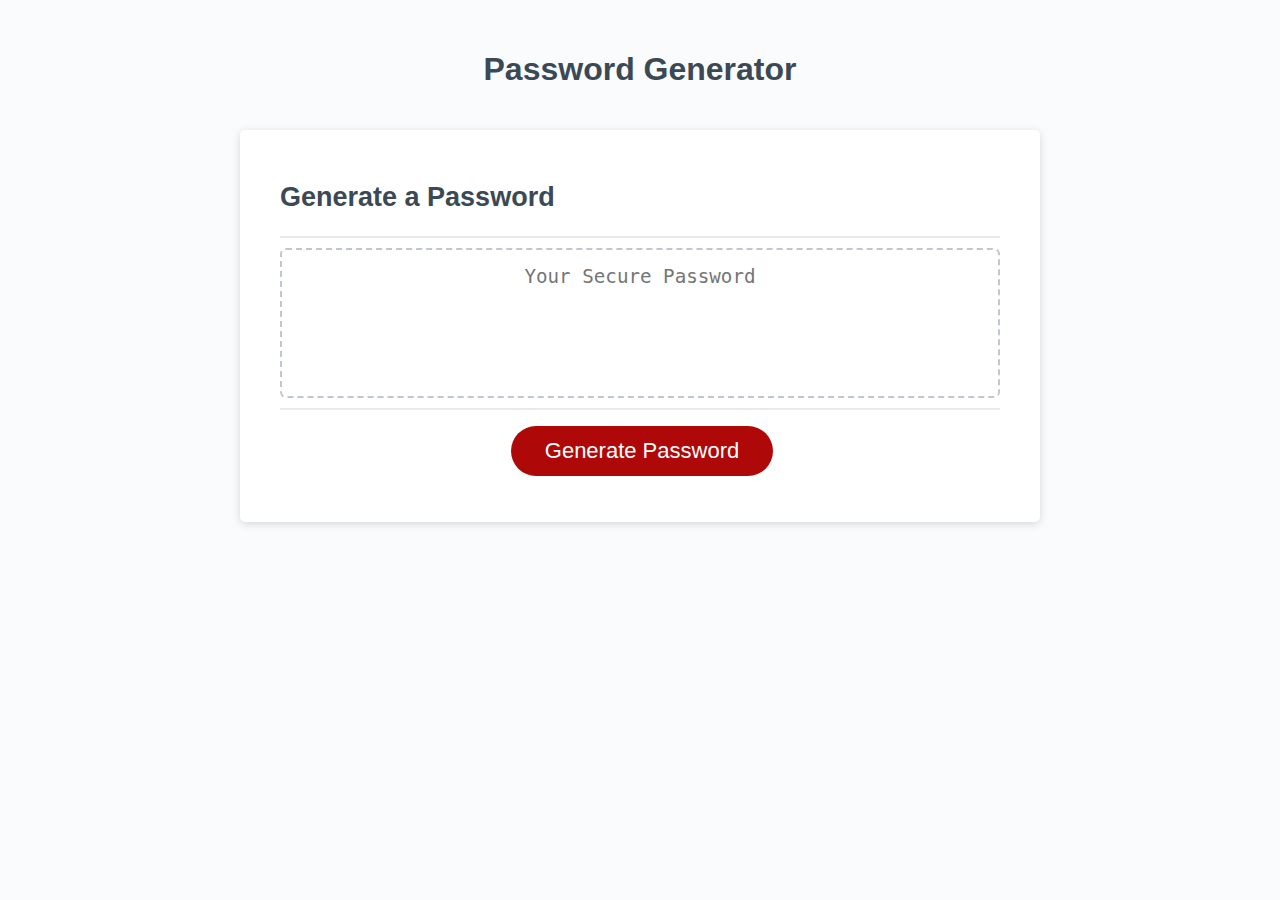
<file: index.html>
<!DOCTYPE html>
<html lang="en">
  <head>
    <meta charset="UTF-8" />
    <meta name="viewport" content="width=device-width, initial-scale=1.0" />
    <meta http-equiv="X-UA-Compatible" content="ie=edge" />
    <title>Password Generator</title>
    <link rel="stylesheet" href="./assets/css/style.css" />
  </head>
  <body>
    <div class="wrapper">
      <header>
        <h1>Password Generator</h1>
      </header>
      <div class="card">
        <div class="card-header">
          <h2>Generate a Password</h2>
        </div>
        <div class="card-body">
          <textarea
            readonly
            id="password"
            placeholder="Your Secure Password"
            aria-label="Generated Password"
          ></textarea>
        </div>
        <div class="checkboxform">
          <p class="selection">Select from the options below:</p>
          <div class="container">
            <label>Length</label>
            <input type="number" id="passlength" min="8" max="128">
          </div>
          <div class="container">
            <label>Lowercase</label>
            <input type="checkbox" id="lowercase">
          </div>
          <div class="container">
            <label>Uppercase</label>
            <input type="checkbox" id="uppercase">
          </div>
          <div class="container">
            <label>Numbers</label>
            <input type="checkbox" id="numbers">
          </div>
          <div class="container">
            <label>Symbols</label>
            <input type="checkbox" id="symbols">
          </div>
        </div>
        <div class="card-footer">
          <button id="generate" class="btn">Generate Password</button>
        </div>
      </div>
    </div>
    <script src="./assets/js/script.js"></script>
  </body>
  
</html>
</file>
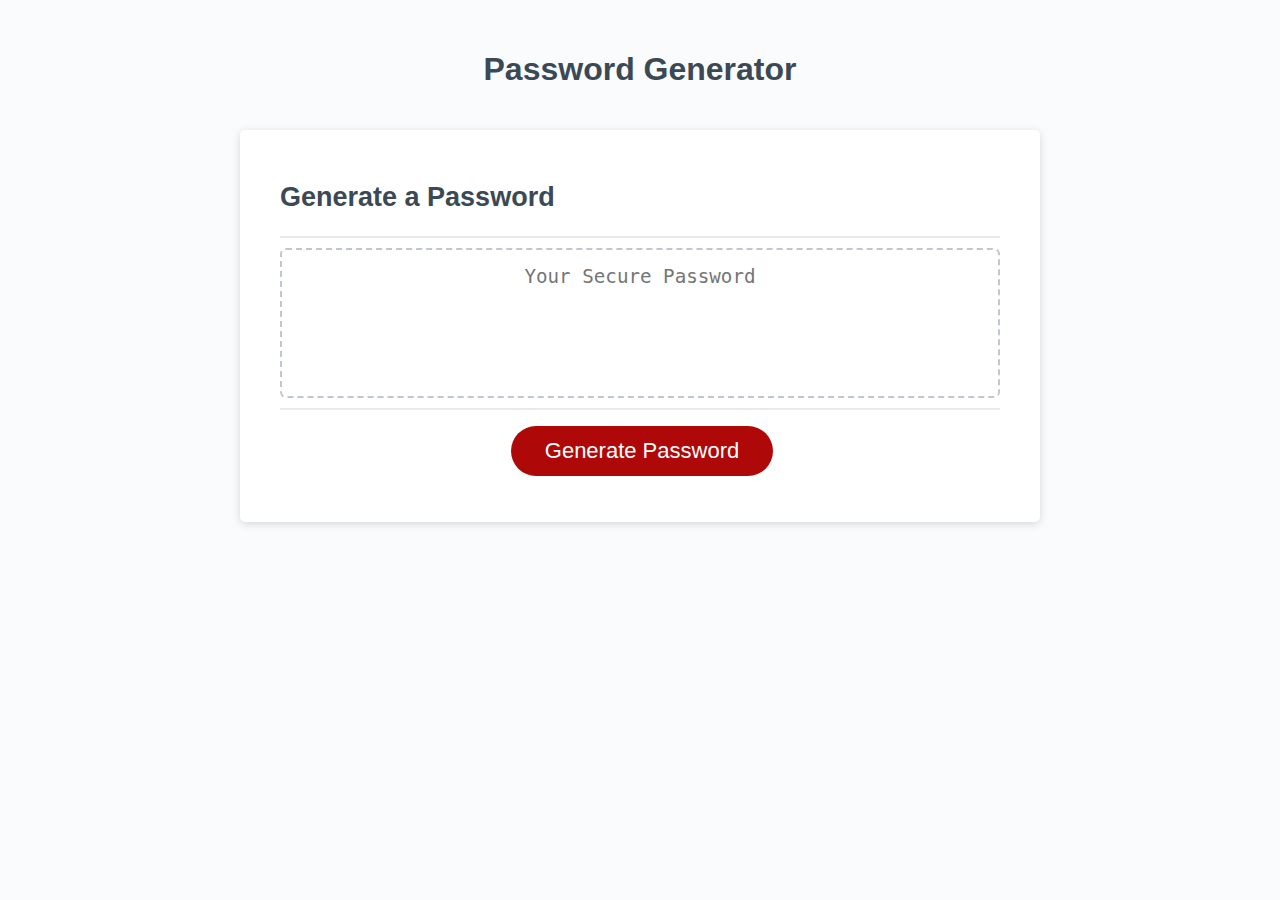
<file: Develop/index.html>
<!DOCTYPE html>
<html lang="en">
  <head>
    <meta charset="UTF-8" />
    <meta name="viewport" content="width=device-width, initial-scale=1.0" />
    <meta http-equiv="X-UA-Compatible" content="ie=edge" />
    <title>Password Generator</title>
    <link rel="stylesheet" href="style.css" />
  </head>
  <body>
    <div class="wrapper">
      <header>
        <h1>Password Generator</h1>
      </header>
      <div class="card">
        <div class="card-header">
          <h2>Generate a Password</h2>
        </div>
        <div class="card-body">
          <textarea
            readonly
            id="password"
            placeholder="Your Secure Password"
            aria-label="Generated Password"
          ></textarea>
        </div>
        <div class="checkboxform">
          <p class="selection">Select from the options below:</p>
          <div class="container">
            <label>Length</label>
            <input type="number" id="passlength" min="8" max="128">
          </div>
          <div class="container">
            <label>Lowercase</label>
            <input type="checkbox" id="lowercase">
          </div>
          <div class="container">
            <label>Uppercase</label>
            <input type="checkbox" id="uppercase">
          </div>
          <div class="container">
            <label>Numbers</label>
            <input type="checkbox" id="numbers">
          </div>
          <div class="container">
            <label>Symbols</label>
            <input type="checkbox" id="symbols">
          </div>
        </div>
        <div class="card-footer">
          <button id="generate" class="btn">Generate Password</button>
        </div>
      </div>
    </div>
    <script src="script.js"></script>
  </body>
</html>
</file>
<file: assets/css/style.css>
*,
*::before,
*::after {
  box-sizing: border-box;
}


html,
body,
.wrapper {
  height: 100%;
  margin: 0;
  padding: 0;
}

body {
  font-family: sans-serif;
  background-color: #f9fbfd;
}

.wrapper {
  padding-top: 30px;
  padding-left: 20px;
  padding-right: 20px;
}

header {
  text-align: center;
  padding: 20px;
  padding-top: 0px;
  color: hsl(206, 17%, 28%);
}

.card {
  background-color: hsl(0, 0%, 100%);
  border-radius: 5px;
  border-width: 1px;
  box-shadow: rgba(0, 0, 0, 0.15) 0px 2px 8px 0px;
  color: hsl(206, 17%, 28%);
  font-size: 18px;
  margin: 0 auto;
  max-width: 800px;
  padding: 30px 40px;
}

.card-header::after {
  content: " ";
  display: block;
  width: 100%;
  background: #e7e9eb;
  height: 2px;
}

.card-body {
  min-height: 100px;
}

.card-footer {
  text-align: center;
}

.card-footer::before {
  content: " ";
  display: block;
  width: 100%;
  background: #e7e9eb;
  height: 2px;
}

.card-footer::after {
  content: " ";
  display: block;
  clear: both;
}

.btn {
  border: none;
  background-color: hsl(360, 91%, 36%);
  border-radius: 25px;
  box-shadow: rgba(0, 0, 0, 0.1) 0px 1px 6px 0px rgba(0, 0, 0, 0.2) 0px 1px 1px
    0px;
  color: hsl(0, 0%, 100%);
  display: inline-block;
  font-size: 22px;
  line-height: 22px;
  margin: 16px 16px 16px 20px;
  padding: 14px 34px;
  text-align: center;
  cursor: pointer;
}

.checkboxform{
  display: none;
}
.container {
  display: flex;
  align-items: center;
  justify-content: space-between;
  margin-left: 255px;
  margin-right: 255px;
  margin-top: 10px;
  padding-bottom: 2px;
  font-family:'Trebuchet MS', Arial, sans-serif;
}

.selection {
  margin-bottom: 7px;
  text-align: center;
  font-family:'Trebuchet MS', Arial, sans-serif;
  font-weight: bold;
}


button[disabled] {
  cursor: default;
  background: #c0c7cf;
}

.float-right {
  float: right;
}

#password {
  -webkit-appearance: none;
  -moz-appearance: none;
  appearance: none;
  border: none;
  display: block;
  width: 100%;
  padding-top: 15px;
  padding-left: 15px;
  padding-right: 15px;
  padding-bottom: 85px;
  font-size: 1.2rem;
  text-align: center;
  margin-top: 10px;
  margin-bottom: 10px;
  border: 2px dashed #c0c7cf;
  border-radius: 6px;
  resize: none;
  overflow: hidden;
}

@media (max-width: 690px) {
  .btn {
    font-size: 1rem;
    margin: 16px 0px 0px 0px;
    padding: 10px 15px;
  }

  #password {
    font-size: 1rem;
  }
}

@media (max-width: 500px) {
  .btn {
    font-size: 0.8rem;
  }
}
</file>
<file: Develop/style.css>
*,
*::before,
*::after {
  box-sizing: border-box;
}

html,
body,
.wrapper {
  height: 100%;
  margin: 0;
  padding: 0;
}

body {
  font-family: sans-serif;
  background-color: #f9fbfd;
}

.wrapper {
  padding-top: 30px;
  padding-left: 20px;
  padding-right: 20px;
}

header {
  text-align: center;
  padding: 20px;
  padding-top: 0px;
  color: hsl(206, 17%, 28%);
}

.card {
  background-color: hsl(0, 0%, 100%);
  border-radius: 5px;
  border-width: 1px;
  box-shadow: rgba(0, 0, 0, 0.15) 0px 2px 8px 0px;
  color: hsl(206, 17%, 28%);
  font-size: 18px;
  margin: 0 auto;
  max-width: 800px;
  padding: 30px 40px;
}

.card-header::after {
  content: " ";
  display: block;
  width: 100%;
  background: #e7e9eb;
  height: 2px;
}

.card-body {
  min-height: 100px;
}

.card-footer {
  text-align: center;
}

.card-footer::before {
  content: " ";
  display: block;
  width: 100%;
  background: #e7e9eb;
  height: 2px;
}

.card-footer::after {
  content: " ";
  display: block;
  clear: both;
}

.btn {
  border: none;
  background-color: hsl(360, 91%, 36%);
  border-radius: 25px;
  box-shadow: rgba(0, 0, 0, 0.1) 0px 1px 6px 0px rgba(0, 0, 0, 0.2) 0px 1px 1px
    0px;
  color: hsl(0, 0%, 100%);
  display: inline-block;
  font-size: 22px;
  line-height: 22px;
  margin: 16px 16px 16px 20px;
  padding: 14px 34px;
  text-align: center;
  cursor: pointer;
}

.checkboxform{
  display: none;
}
.container {
  display: flex;
  align-items: center;
  justify-content: space-between;
  margin-left: 255px;
  margin-right: 255px;
  margin-top: 10px;
  padding-bottom: 2px;
  font-family:'Trebuchet MS', Arial, sans-serif;
}

.selection {
  margin-bottom: 7px;
  text-align: center;
  font-family:'Trebuchet MS', Arial, sans-serif;
  font-weight: bold;
}


button[disabled] {
  cursor: default;
  background: #c0c7cf;
}

.float-right {
  float: right;
}

#password {
  -webkit-appearance: none;
  -moz-appearance: none;
  appearance: none;
  border: none;
  display: block;
  width: 100%;
  padding-top: 15px;
  padding-left: 15px;
  padding-right: 15px;
  padding-bottom: 85px;
  font-size: 1.2rem;
  text-align: center;
  margin-top: 10px;
  margin-bottom: 10px;
  border: 2px dashed #c0c7cf;
  border-radius: 6px;
  resize: none;
  overflow: hidden;
}

@media (max-width: 690px) {
  .btn {
    font-size: 1rem;
    margin: 16px 0px 0px 0px;
    padding: 10px 15px;
  }

  #password {
    font-size: 1rem;
  }
}

@media (max-width: 500px) {
  .btn {
    font-size: 0.8rem;
  }
}
</file>
